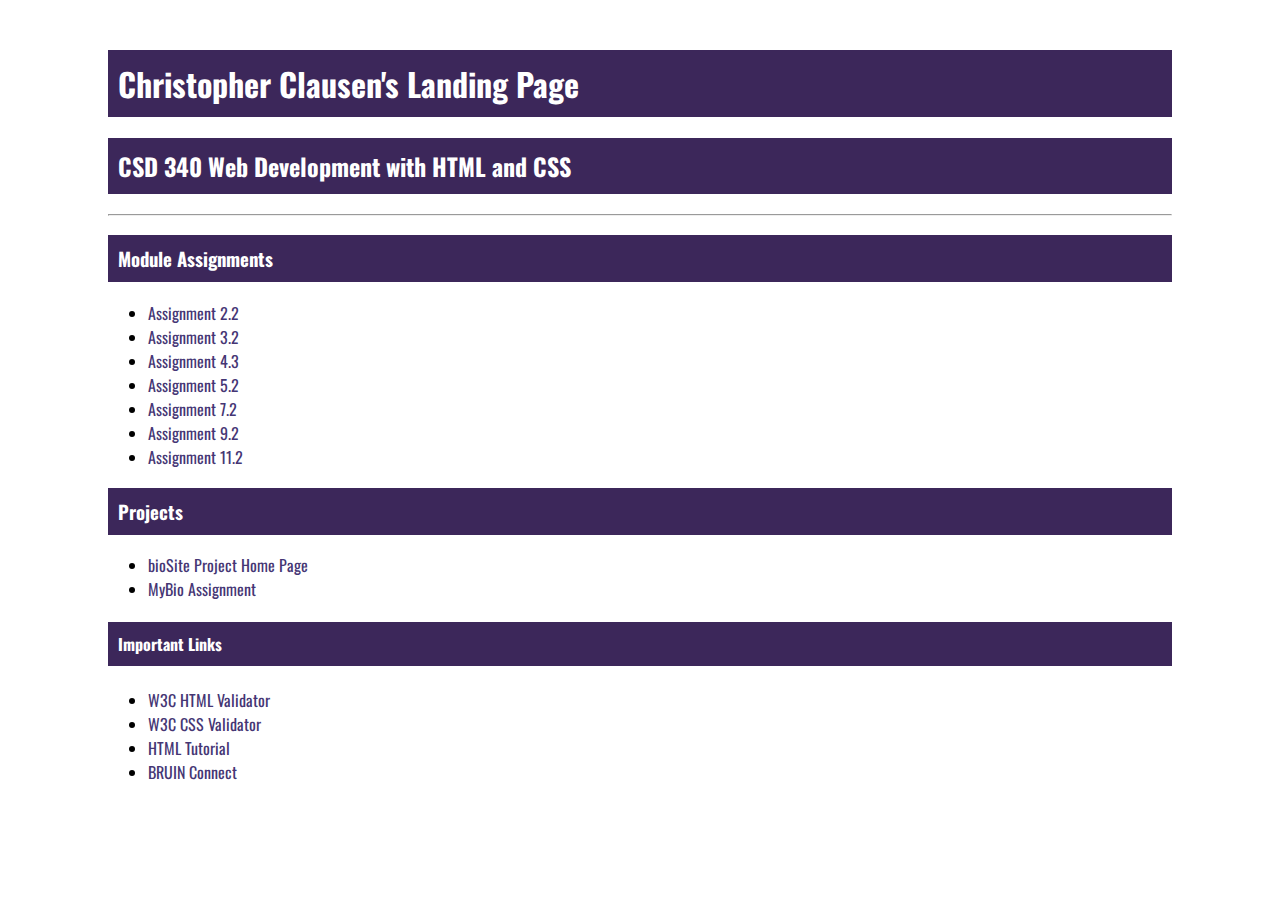
<file: index.html>
<!DOCTYPE html>
<html lang="en">
    <head>
        <title>Christopher Clausen's CSD 340 Landing Page</title>
        <link rel="stylesheet" type="text/css" href="site.css"
        
        <!--Oswald Google Font -->
        <link rel="preconnect" href="https://fonts.googleapis.com">
        <link rel="preconnect" href="https://fonts.gstatic.com" crossorigin>
        <link href="https://fonts.googleapis.com/css2?family=Oswald:wght@300;400;500;700&display=swap" rel="stylesheet">
    </head>
    <body>
        <div id="container">
            <h1>Christopher Clausen's Landing Page</h1>
            <h2>CSD 340 Web Development with HTML and CSS</h2>
            <hr />
            <!-- Assignments -->
            <h3>Module Assignments</h3>
            <ul>
                <li><a href="module_2/clausen_EX1.html">Assignment 2.2</a></li>
                <li><a href="module_3/Clausen_EX2.html">Assignment 3.2</a></li>
                <li><a href="module_4/Clausen_EX3.html">Assignment 4.3</a></li>
                <li><a href="module_5/Clausen_EX4.html">Assignment 5.2</a></li>
                <li><a href="module_7/Clausen_Mod7_2.html">Assignment 7.2</a></li>
                <li><a href="module_9/Clausen_EX6.html">Assignment 9.2</a></li>
                <li><a href="module_11/Clausen_Assignment 11.2 2.docx">Assignment 11.2</a></li>
            </ul>
            <h3>Projects</h3>
            <ul>
                <li><a href="https://cclausen44.github.io/bioSite/">bioSite Project Home Page</a></li>
                <li><a href="module_12/index.html">MyBio Assignment</a></li>
            </ul>
            <h4>Important Links</h4>
            <ul>
                <li><a href="https://validator.w3.org/">W3C HTML Validator</a></li>
                <li><a href="https://jigsaw.w3.org/css-validator/">W3C CSS Validator</a></li>
                <li><a href="https://www.w3schools.com/html/">HTML Tutorial</a></li>
                <li><a href="https://bruinconnect.bellevue.edu/app/UserHome">BRUIN Connect</a></li>
            </ul>
        </div>
    </body>
</html>
</file>
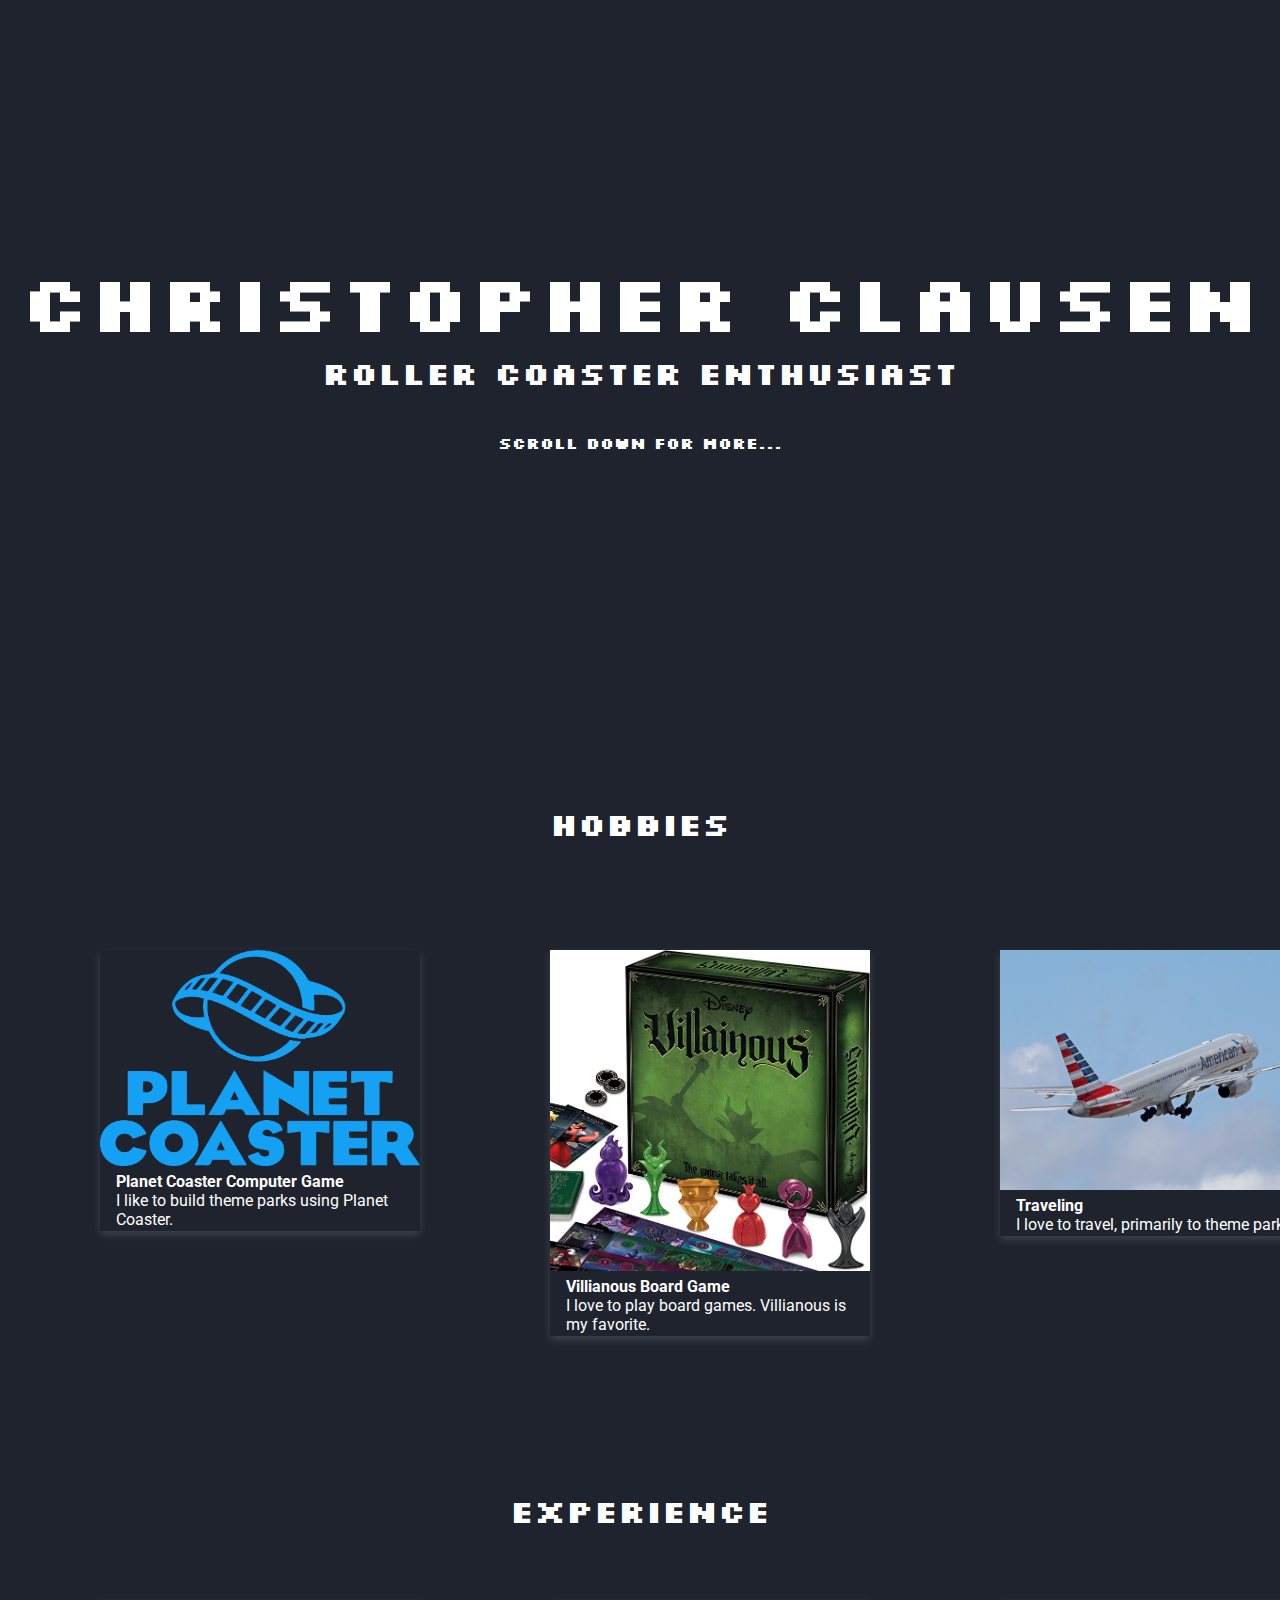
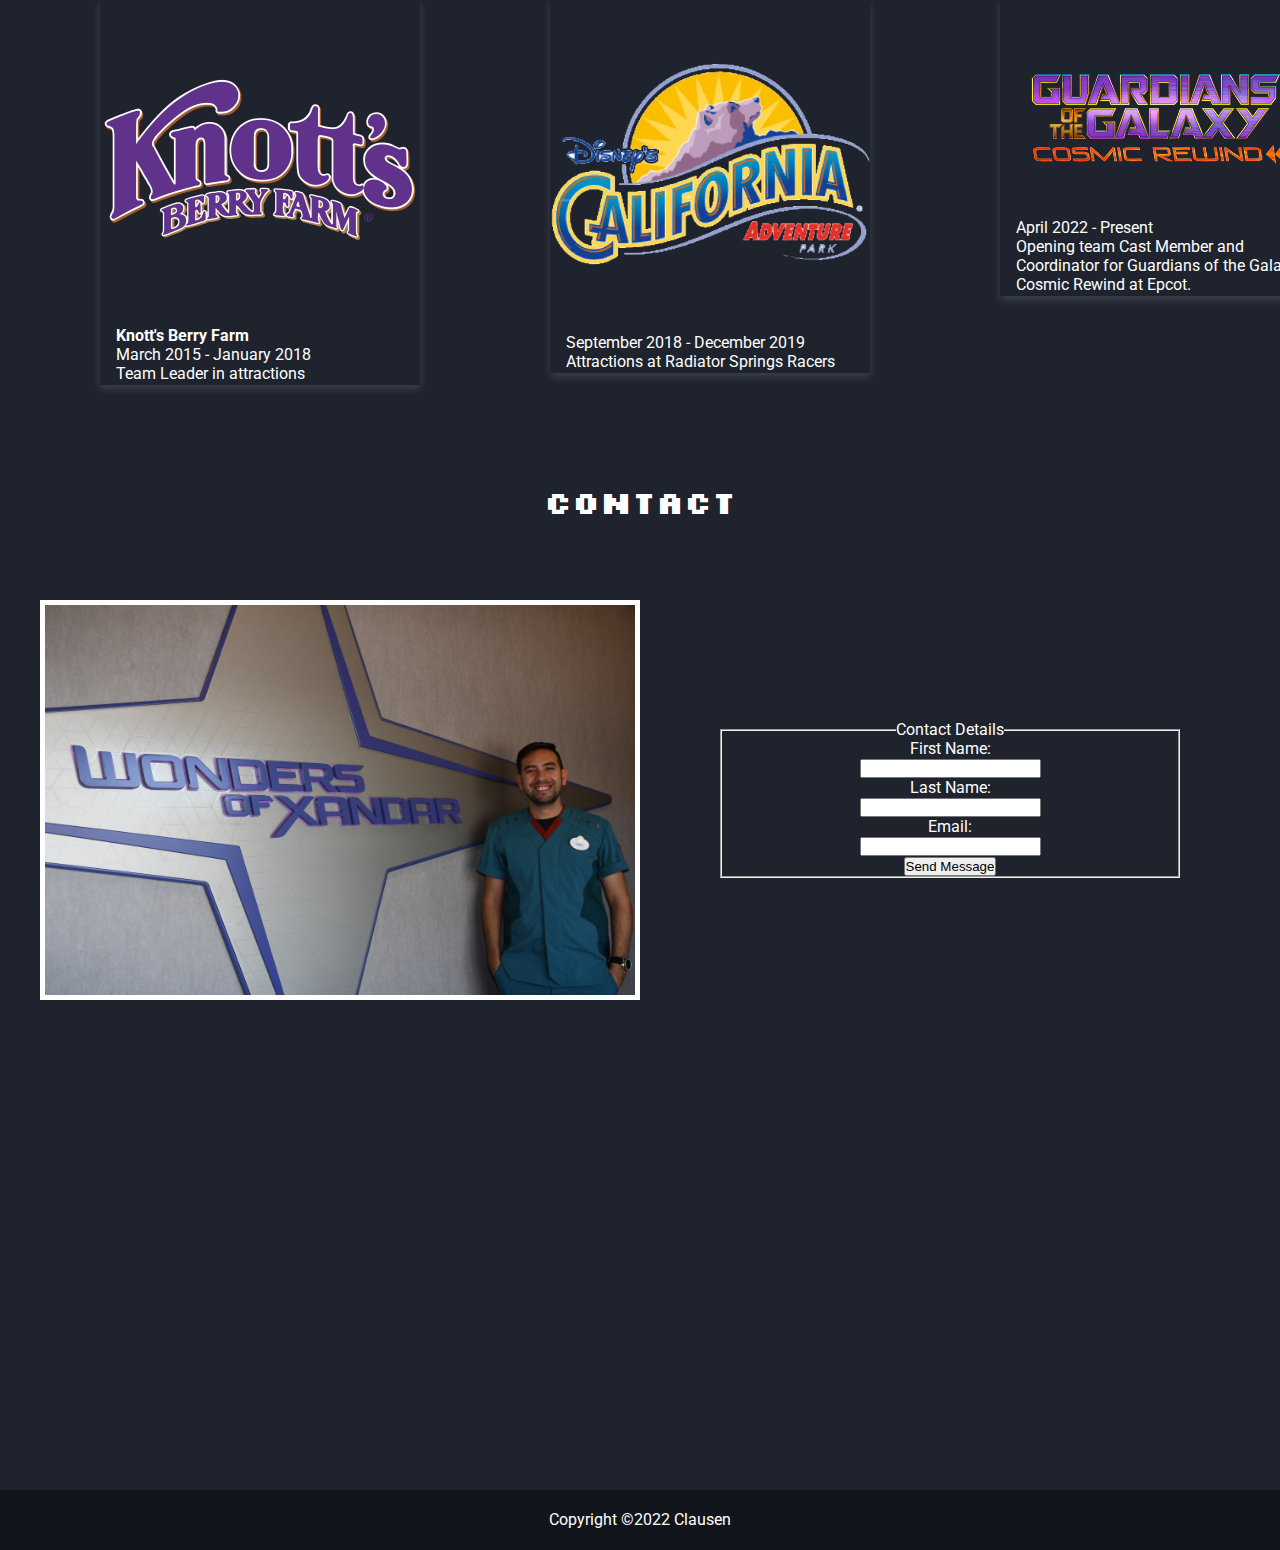
<file: module_12/index.html>
<!DOCTYPE html>
<html lang="en">
    <head>
        <meta charset="utf-8">
        <title>MyBio Assignment Landing Page</title>
        <meta name="viewport" content="width=device-width, initial-scale=1.0">
        <link rel="stylesheet" type="text/css" href="site.css">

        <!-- Google Fonts -->
        <!-- Silk Screen-->
        <link rel="preconnect" href="https://fonts.googleapis.com">
        <link rel="preconnect" href="https://fonts.gstatic.com" crossorigin>
        <link href="https://fonts.googleapis.com/css2?family=Silkscreen:wght@400;700&display=swap" rel="stylesheet">
    
        <!-- Roboto -->
        <link rel="preconnect" href="https://fonts.googleapis.com">
        <link rel="preconnect" href="https://fonts.gstatic.com" crossorigin>
        <link href="https://fonts.googleapis.com/css2?family=Roboto:wght@300;400&display=swap" rel="stylesheet">

    </head>
    <body>
        <div id="page">
            <header>
                <h1 class="name">Christopher Clausen</h1>
                <h2 class="tagline"> Roller Coaster Enthusiast</h2>
                <h3 class="scrolldown">Scroll down for more...</h3>
            </header>
            <!-- Hobbies -->
            <div id="hobbies">
                <h2 class="hobby-header">Hobbies</h2>
                <div id="container-hobby-card1">
                    <div class="hobby1">  
                        <a href="https://www.planetcoaster.com/" target="_blank">
                        <img src="images/planet-coaster.png" alt="Planet Coaster Logo" style="width: 100%">
                        </a>
                        <div class="contents-hcard1">
                            <h4>Planet Coaster Computer Game</h4>
                            <p>I like to build theme parks using Planet Coaster.</p>
                        </div>
                    </div>
                    <div id="container-hobby-card2">
                        <div class="hobby2">  
                            <a href="https://www.ravensburger.us/discover/games/disney-villainous-game/index.html" target="_blank">
                            <img src="images/villianous-game.jpg" alt="Villianous Board Game" style="width: 100%">
                            </a>
                            <div class="contents-hcard2">
                                <h4>Villianous Board Game</h4>
                                <p>I love to play board games. Villianous is my favorite.</p>
                            </div>
                        </div>
                    </div>
                    <div id="container-hobby-card3">
                        <div class="hobby3">  
                            <img src="images/plane.jpeg" alt="Plane" style="width: 100%">
                            <div class="contents-hcard3">
                                <h4>Traveling</h4>
                                <p>I love to travel, primarily to theme parks.</p>
                            </div>
                        </div>
                    </div>
                </div>
            </div>
            <!-- Experience -->
            <div class="experience">
                <h2 class="experience-header">Experience</h2>
                <div class="container-experience-card1">
                    <div class="experience1">
                        <img src="images/knotts-berry-farm-logo.png" alt="Knott's Berry Farm Logo" style="width: 100%">
                        <div class="contents-ecard2">
                            <h4>Knott's Berry Farm</h4>
                            <ul>
                                <li>March 2015 - January 2018</li>
                                <li>Team Leader in attractions</li>
                        </div>
                    </div>
                </div>
                <div class="container-experience-card2">
                    <div class="experience2">
                        <img src="images/dca.png" alt="California Adventure Logo" style="width: 100%">
                        <div class="contents-ecard2">
                            <ul>
                                <li>September 2018 - December 2019</li>
                                <li>Attractions at Radiator Springs Racers</li>
                            </ul>
                        </div>
                    </div>
                </div>
                <div class="container-experience-card3">
                    <div class="experience3">
                        <a href="https://youtu.be/JZgT7AqK_yk" target="_blank">
                        <img src="images/gotg.png" alt="Guardians of the Galaxy Cosmic Rewind Logo" style="width: 100%">
                        </a>
                        <div class="contents-ecard3">
                            <ul>
                                <li>April 2022 - Present</li>
                                <li>Opening team Cast Member and Coordinator for Guardians of the Galaxy: Cosmic Rewind at Epcot.</li>
                            </ul>
                        </div>
                    </div>
                </div>
            </div>
            <!-- Contact -->
            <h2 class="contact-header">Contact</h2>
            <img class="self" src="images/self.JPG" alt="Picture of Me" width="600px" height="400px">
            <div class="contact">
                    <fieldset class="contact-form">
                        <legend>Contact Details</legend>
                        <label>First Name: <br />
                        <input type="text" name="fname" /></label><br />
                        <label>Last Name: <br />
                        <input type="text" name="lname" /></label><br />
                        <label>Email: <br />
                        <input type="text" name="email" /></label><br />
                        <input type="submit" name="send message" vaLue="Send Message" />
                    </fieldset>
            </div>
            <footer>
                Copyright &copy2022 Clausen
            </footer>
        </div>
    </body>
</html>
</file>
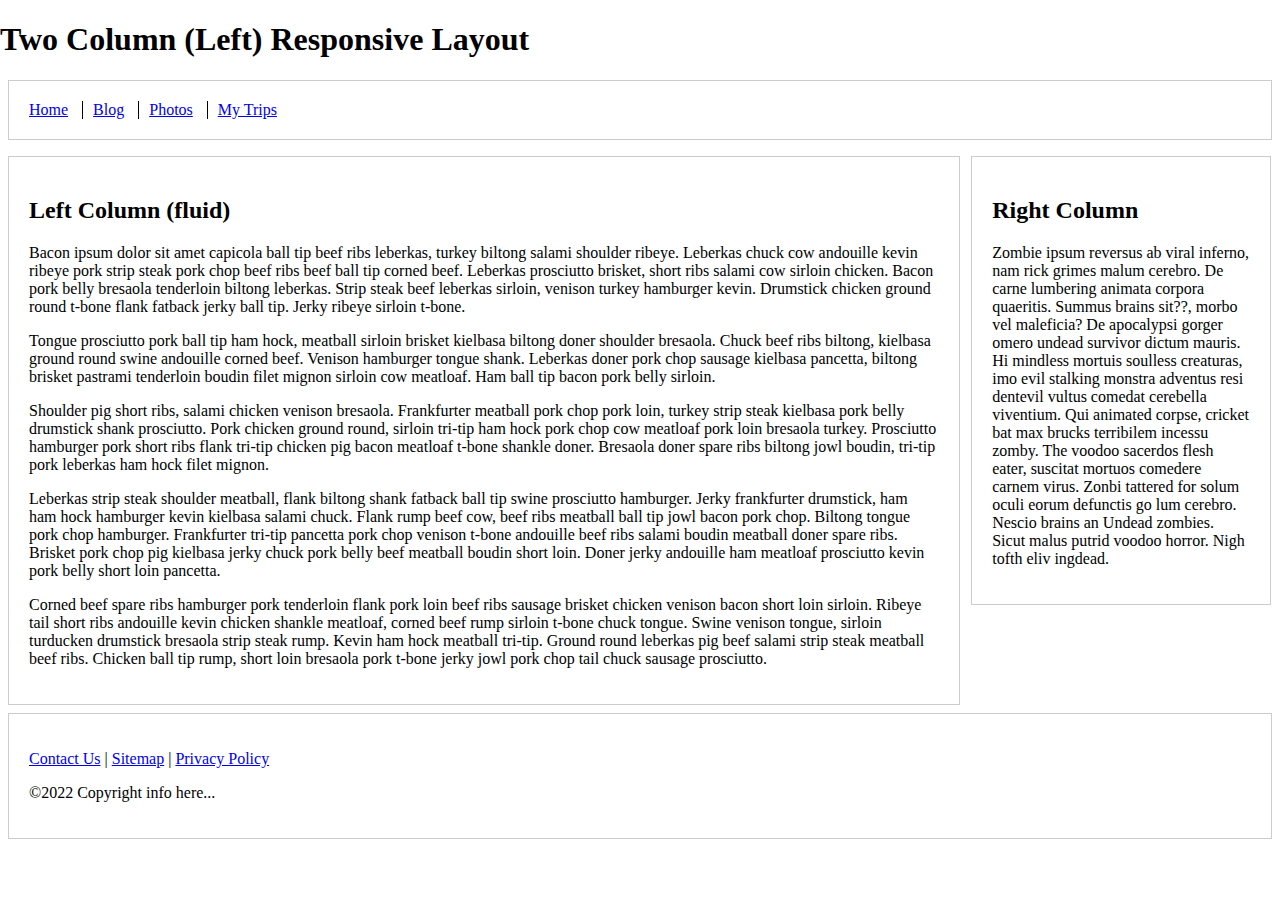
<file: module_11/Exercise 11.2.html>
<!DOCTYPE html>
<!-- saved from url=(0222)https://alt-5a31d48b683a8.blackboard.com/bbcswebdav/pid-13718153-dt-content-rid-84358044_2/courses/CSD340-330H_2231_DD/assignment_11_2.html?one_hash=FEE7B9C5AE8B8399F2C770058D8B6B82&f_hash=FC8224E7285A99AF2467E849497CD1BD# -->
<html lang="en"><head><meta http-equiv="Content-Type" content="text/html; charset=UTF-8">
    
    <meta name="viewport" content="width=device-width, initial-scale=1">

    <title>Exercise 11.2</title>

    <style type="text/css">
        html {
            box-sizing: border-box;
        }

        *, *:before, *:after {
            box-sizing: inherit;
        }

        body {
            margin: 0 auto;
        }

        footer, header {
            position: relative;
            clear: both;
        }

        .left-column, .right-column, footer, header {
            border: 1px solid #ccc;
            padding: 1.25em;
            margin: .5em;
        }

        .nav {
            list-style: none;
            margin-left: 0;
            margin-bottom: 0;
            padding-left: 0;
        }

        .nav > li,
        .nav > li > a {
            display: inline-block;
            *display: inline;
            zoom: 1;
        }

        .inline-items {
            margin-top: 0;
        }

        .inline-items li {
            margin-left: 0;
            border-left: 1px solid black;
            padding-left: 10px;
            padding-right: 10px;
        }

        .inline-items li:first-child {
            margin-left: 0;
            border: none;
            padding-left: 0;
            padding-right: 10px;
        }

        .inline-items li:last-child {
            padding-right: 0;
        }

        /* Media queries */
        @media screen and (min-width: 47.5em) {
            .columns-container {
                float: left;
            }

            .left-column {
                margin-right: 20em;
                float: left;
            }

            .right-column {
                width: 18.75em;
                margin-left: -19.3em;
                float: left;
            }
        }
    </style>
</head>

<body data-new-gr-c-s-loaded="14.1080.0">
    <h1>Two Column (Left) Responsive Layout</h1>
    
    <header>
        <nav>
            <ul class="nav inline-items">
                <li><a href="https://alt-5a31d48b683a8.blackboard.com/bbcswebdav/pid-13718153-dt-content-rid-84358044_2/courses/CSD340-330H_2231_DD/assignment_11_2.html?one_hash=FEE7B9C5AE8B8399F2C770058D8B6B82&amp;f_hash=FC8224E7285A99AF2467E849497CD1BD#">Home</a></li>
                <li><a href="https://alt-5a31d48b683a8.blackboard.com/bbcswebdav/pid-13718153-dt-content-rid-84358044_2/courses/CSD340-330H_2231_DD/assignment_11_2.html?one_hash=FEE7B9C5AE8B8399F2C770058D8B6B82&amp;f_hash=FC8224E7285A99AF2467E849497CD1BD#">Blog</a></li>
                <li><a href="https://alt-5a31d48b683a8.blackboard.com/bbcswebdav/pid-13718153-dt-content-rid-84358044_2/courses/CSD340-330H_2231_DD/assignment_11_2.html?one_hash=FEE7B9C5AE8B8399F2C770058D8B6B82&amp;f_hash=FC8224E7285A99AF2467E849497CD1BD#">Photos</a></li>
                <li><a href="https://alt-5a31d48b683a8.blackboard.com/bbcswebdav/pid-13718153-dt-content-rid-84358044_2/courses/CSD340-330H_2231_DD/assignment_11_2.html?one_hash=FEE7B9C5AE8B8399F2C770058D8B6B82&amp;f_hash=FC8224E7285A99AF2467E849497CD1BD#">My Trips</a></li>
            </ul>
        </nav>
    </header>

    <div class="columns-container">

        <div class="left-column">
            <h2>Left Column (fluid)</h2>

            <p>Bacon ipsum dolor sit amet capicola ball tip beef ribs leberkas, turkey biltong salami shoulder ribeye. Leberkas
                chuck cow andouille kevin ribeye pork strip steak pork chop beef ribs beef ball tip corned beef. Leberkas
                prosciutto brisket, short ribs salami cow sirloin chicken. Bacon pork belly bresaola tenderloin biltong leberkas.
                Strip steak beef leberkas sirloin, venison turkey hamburger kevin. Drumstick chicken ground round t-bone flank
                fatback jerky ball tip. Jerky ribeye sirloin t-bone.</p>

            <p>Tongue prosciutto pork ball tip ham hock, meatball sirloin brisket kielbasa biltong doner shoulder bresaola.
                Chuck beef ribs biltong, kielbasa ground round swine andouille corned beef. Venison hamburger tongue shank.
                Leberkas doner pork chop sausage kielbasa pancetta, biltong brisket pastrami tenderloin boudin filet mignon
                sirloin cow meatloaf. Ham ball tip bacon pork belly sirloin.</p>

            <p>Shoulder pig short ribs, salami chicken venison bresaola. Frankfurter meatball pork chop pork loin, turkey strip
                steak kielbasa pork belly drumstick shank prosciutto. Pork chicken ground round, sirloin tri-tip ham hock pork
                chop cow meatloaf pork loin bresaola turkey. Prosciutto hamburger pork short ribs flank tri-tip chicken pig bacon
                meatloaf t-bone shankle doner. Bresaola doner spare ribs biltong jowl boudin, tri-tip pork leberkas ham hock filet
                mignon.</p>

            <p>Leberkas strip steak shoulder meatball, flank biltong shank fatback ball tip swine prosciutto hamburger. Jerky
                frankfurter drumstick, ham ham hock hamburger kevin kielbasa salami chuck. Flank rump beef cow, beef ribs meatball
                ball tip jowl bacon pork chop. Biltong tongue pork chop hamburger. Frankfurter tri-tip pancetta pork chop venison
                t-bone andouille beef ribs salami boudin meatball doner spare ribs. Brisket pork chop pig kielbasa jerky chuck
                pork belly beef meatball boudin short loin. Doner jerky andouille ham meatloaf prosciutto kevin pork belly short
                loin pancetta.</p>

            <p>Corned beef spare ribs hamburger pork tenderloin flank pork loin beef ribs sausage brisket chicken venison bacon
                short loin sirloin. Ribeye tail short ribs andouille kevin chicken shankle meatloaf, corned beef rump sirloin
                t-bone chuck tongue. Swine venison tongue, sirloin turducken drumstick bresaola strip steak rump. Kevin ham hock
                meatball tri-tip. Ground round leberkas pig beef salami strip steak meatball beef ribs. Chicken ball tip rump,
                short loin bresaola pork t-bone jerky jowl pork chop tail chuck sausage prosciutto.</p>
        </div>

        <div class="right-column">
            <h2>Right Column</h2>

            <p>Zombie ipsum reversus ab viral inferno, nam rick grimes malum cerebro. De carne lumbering animata corpora
                quaeritis. Summus brains sit??, morbo vel maleficia? De apocalypsi gorger omero undead survivor dictum mauris. Hi
                mindless mortuis soulless creaturas, imo evil stalking monstra adventus resi dentevil vultus comedat cerebella
                viventium. Qui animated corpse, cricket bat max brucks terribilem incessu zomby. The voodoo sacerdos flesh eater,
                suscitat mortuos comedere carnem virus. Zonbi tattered for solum oculi eorum defunctis go lum cerebro. Nescio
                brains an Undead zombies. Sicut malus putrid voodoo horror. Nigh tofth eliv ingdead.</p>
        </div>

    </div>

    <footer>
        <p><a href="https://alt-5a31d48b683a8.blackboard.com/bbcswebdav/pid-13718153-dt-content-rid-84358044_2/courses/CSD340-330H_2231_DD/assignment_11_2.html?one_hash=FEE7B9C5AE8B8399F2C770058D8B6B82&amp;f_hash=FC8224E7285A99AF2467E849497CD1BD#">Contact Us</a> | <a href="https://alt-5a31d48b683a8.blackboard.com/bbcswebdav/pid-13718153-dt-content-rid-84358044_2/courses/CSD340-330H_2231_DD/assignment_11_2.html?one_hash=FEE7B9C5AE8B8399F2C770058D8B6B82&amp;f_hash=FC8224E7285A99AF2467E849497CD1BD#">Sitemap</a> | <a href="https://alt-5a31d48b683a8.blackboard.com/bbcswebdav/pid-13718153-dt-content-rid-84358044_2/courses/CSD340-330H_2231_DD/assignment_11_2.html?one_hash=FEE7B9C5AE8B8399F2C770058D8B6B82&amp;f_hash=FC8224E7285A99AF2467E849497CD1BD#">Privacy Policy</a></p>
        <p>©2022 Copyright info here...</p>
    </footer>

</body><grammarly-desktop-integration data-grammarly-shadow-root="true"></grammarly-desktop-integration></html>
</file>
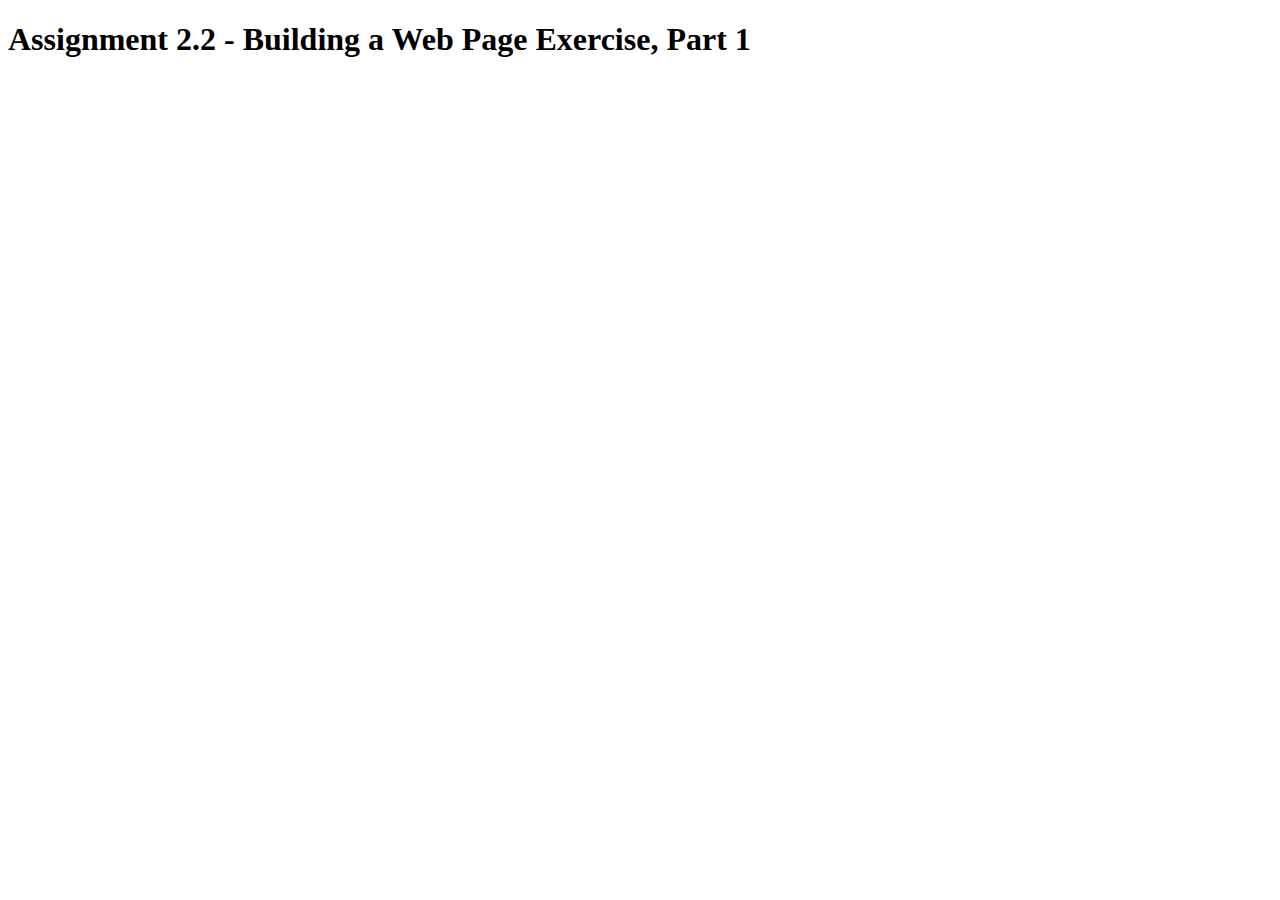
<file: module_2/clausen_EX1.html>
<!DOCTYPE html>

    <html lang="en">

    <head>
        <title>CSD 340 Web Development with HTML and CSS</title>
    </head>
    <body>
        <h1>Assignment 2.2 - Building a Web Page Exercise, Part 1</h1>

    </body>
</html>
</file>
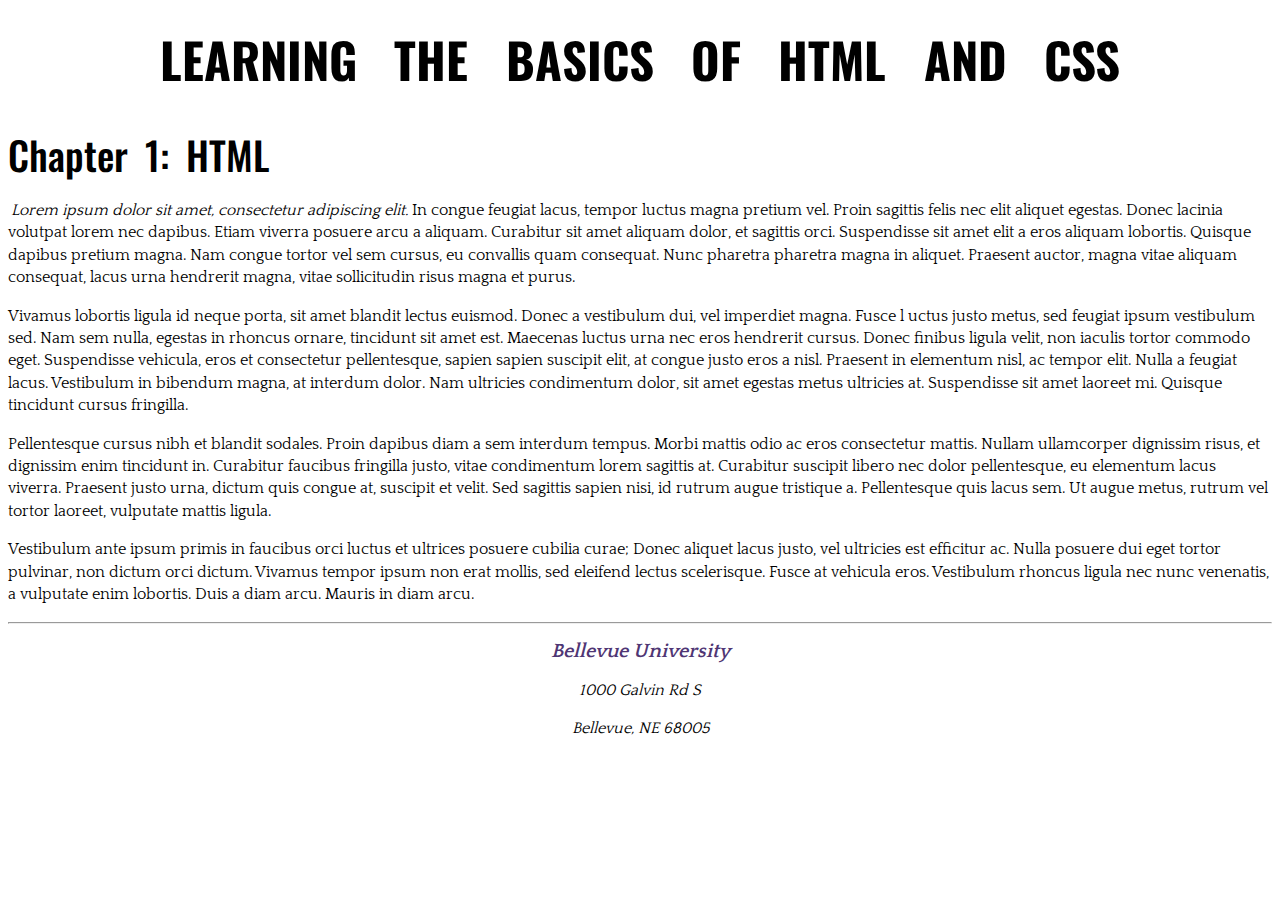
<file: module_3/Clausen_EX2.html>
<!-- Link to Github: https://github.com/cclausen44/csd-340.git -->

<!DOCTYPE html>
<html lang="en">
    <head>
        <title>CSD 340 Development with HTML and CSS</title>
        <meta name="description"
            content="Basic webpage for Module 3" />
        <meta name="robots"
            content="nofollow" />
        <meta name="author"
            content="Chris Clausen" />
        <meta name="pragma"
            content="no-cache" />
        <link href="CLAUSEN_EX2.css"
            type="text/css"
            rel="stylesheet" />

        <!-- Oswald Google Font -->
        <link rel="preconnect" href="https://fonts.googleapis.com">
        <link rel="preconnect" href="https://fonts.gstatic.com" crossorigin>
        <link href="https://fonts.googleapis.com/css2?family=Oswald:wght@300;500;700&display=swap" rel="stylesheet">
        
        <!-- Quattrocento Google Font -->
        <link rel="preconnect" href="https://fonts.googleapis.com">
        <link rel="preconnect" href="https://fonts.gstatic.com" crossorigin>
        <link href="https://fonts.googleapis.com/css2?family=Quattrocento:wght@400;700&display=swap" rel="stylesheet">
    </head>
    <body>
        <div id="container"></div>
        <h1>Learning the Basics of HTML and CSS</h1>
        <h2>Chapter 1: HTML</h2>
        <p class="intro">   <span Class="sentence">Lorem ipsum dolor sit amet, 
            consectetur adipiscing elit.</span> In congue feugiat lacus, tempor luctus 
            magna pretium vel. Proin sagittis felis nec elit aliquet egestas. 
            Donec lacinia volutpat lorem nec 
            dapibus. Etiam viverra posuere arcu a aliquam. Curabitur sit amet 
            aliquam dolor, et sagittis orci. Suspendisse sit amet elit a eros 
            aliquam lobortis. Quisque dapibus pretium magna. Nam congue tortor 
            vel sem cursus, eu convallis quam consequat. Nunc pharetra pharetra 
            magna in aliquet. Praesent auctor, magna vitae aliquam consequat, 
            lacus urna hendrerit magna, vitae sollicitudin risus 
            magna et purus.</p>
        <p>Vivamus lobortis ligula id neque porta, sit amet blandit lectus 
            euismod. Donec a vestibulum dui, vel imperdiet magna. Fusce l
            uctus justo metus, sed feugiat ipsum vestibulum sed. Nam sem 
            nulla, egestas in rhoncus ornare, tincidunt sit amet est. Maecenas 
            luctus urna nec eros hendrerit cursus. Donec finibus ligula velit, 
            non iaculis tortor commodo eget. Suspendisse vehicula, eros et 
            consectetur pellentesque, sapien sapien suscipit elit, at congue 
            justo eros a nisl. Praesent in elementum nisl, ac tempor elit.
            Nulla a feugiat lacus. Vestibulum in bibendum magna, at interdum 
            dolor. Nam ultricies condimentum dolor, sit amet egestas metus 
            ultricies at. Suspendisse sit amet laoreet mi. Quisque tincidunt 
            cursus fringilla.</p>
        <p>Pellentesque cursus nibh et blandit sodales. Proin dapibus diam a 
            sem interdum tempus. Morbi mattis odio ac eros consectetur mattis. 
            Nullam ullamcorper dignissim risus, et dignissim enim tincidunt in. 
            Curabitur faucibus fringilla justo, vitae condimentum lorem sagittis 
            at. Curabitur suscipit libero nec dolor pellentesque, eu elementum 
            lacus viverra. Praesent justo urna, dictum quis congue at, suscipit 
            et velit. Sed sagittis sapien nisi, id rutrum augue tristique a. 
            Pellentesque quis lacus sem. Ut augue metus, rutrum vel tortor laoreet, 
            vulputate mattis ligula.</p>
        <p>Vestibulum ante ipsum primis in faucibus orci luctus et ultrices posuere 
            cubilia curae; Donec aliquet lacus justo, vel ultricies est efficitur ac. 
            Nulla posuere dui eget tortor pulvinar, non dictum orci dictum. Vivamus 
            tempor ipsum non erat mollis, sed eleifend lectus scelerisque. Fusce at 
            vehicula eros. Vestibulum rhoncus ligula nec nunc venenatis, a vulputate 
            enim lobortis. Duis a diam arcu. Mauris in diam arcu.</p>
        <hr />
        <address>
            <p><a href="https://www.bellevue.edu/" target="_blank">Bellevue University</a></p>
            <p>1000 Galvin Rd S</p>
            <p>Bellevue, NE 68005</p>
            
        </address>
    </body>
</html>
</file>
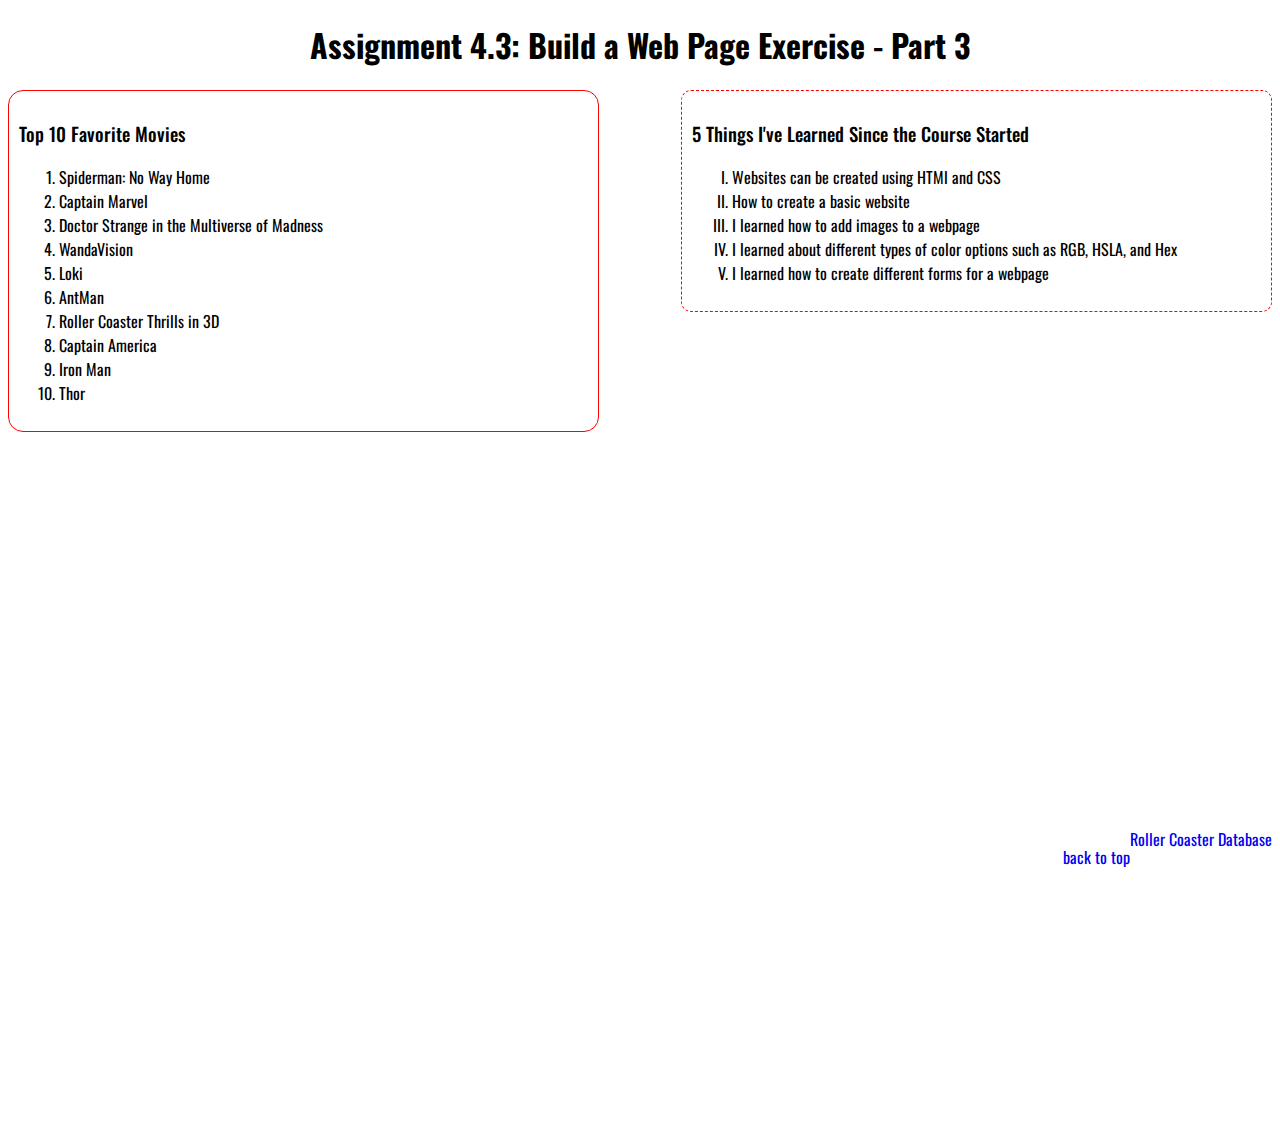
<file: module_4/Clausen_EX3.html>
<!DOCTYPE html>
<html lang="en">
    <head>
        <title>CSD 340 Web Development with HTML and CSS</title>

        <link href="CLAUSEN_EX3.css"
              type = "text/css"
              rel = "stylesheet" />

        <!-- Oswald Google font -->
        <link rel="preconnect" href="https://fonts.googleapis.com">
        <link rel="preconnect" href="https://fonts.gstatic.com" crossorigin>
        <link href="https://fonts.googleapis.com/css2?family=Oswald:wght@300;400;500;700&display=swap" rel="stylesheet">
   
    </head>
    <body>
        <div id="container">

            <h1 id="page-title">Assignment 4.3: Build a Web Page Exercise - Part 3</h1>
            
            <div id="fav-movies">
                <h3>Top 10 Favorite Movies</h3>
                <ol>
                    <li>Spiderman: No Way Home</li>
                    <li>Captain Marvel</li>
                    <li>Doctor Strange in the Multiverse of Madness</li>
                    <li>WandaVision</li>
                    <li>Loki</li>
                    <li>AntMan</li>
                    <li>Roller Coaster Thrills in 3D</li>
                    <li>Captain America</li>
                    <li>Iron Man</li>
                    <li>Thor</li>
                </ol>
            </div>
            
            <div id="things-learned">
                <h3>5 Things I've Learned Since the Course Started</h3>
                
                <ul id ="roman">
                    <li>Websites can be created using HTMl and CSS</li>
                    <li>How to create a basic website</li>
                    <li>I learned how to add images to a webpage</li>
                    <li>I learned about different types of color options such as RGB, HSLA, and Hex</li>
                    <li>I learned how to create different forms for a webpage</li>
                </ul>
            </div>

            <div id="footer">
                <a href="https://rcdb.com/" target="_blank" id="favorite-site">
                    Roller Coaster Database </a>

                <br />

                <a href="#container" id="back-to-top">back to top</a>
            </div>
        </div>
        
    </body>
</html>
</file>
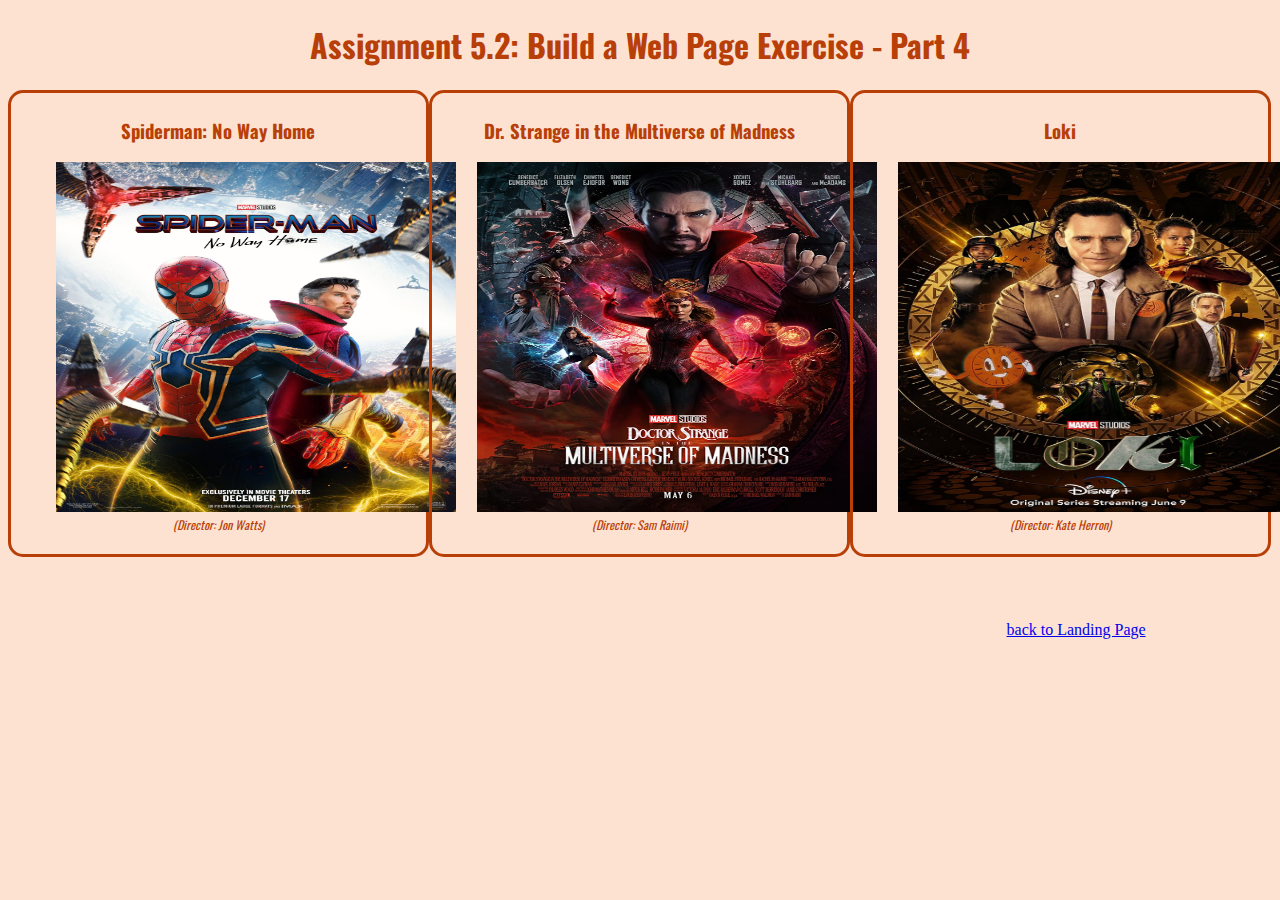
<file: module_5/Clausen_EX4.html>
<!DOCTYPE html>
<html lang="en">
    <head>
        <title>CSD 340 Web Development with HTML and CSS</title>
        <link href="Clausen_EX4.css" type="text/css" rel="stylesheet" />

        <!--Oswald Google Font -->
        <link rel="preconnect" href="https://fonts.googleapis.com">
        <link rel="preconnect" href="https://fonts.gstatic.com" crossorigin>
        <link href="https://fonts.googleapis.com/css2?family=Oswald:wght@300;400;500;700&display=swap" rel="stylesheet">
    </head>
    <body>
        <div id="container">
            <h1>Assignment 5.2: Build a Web Page Exercise - Part 4</h1>
            <div id="image-gallery">
                <div id="spiderman" class="grid-item">
                    <h3>Spiderman: No Way Home</h3>
                    <figure>
                        <img src="images/spiderman_nwh.jpeg" alt="Spiderman: No Way Home poster">
                        <figcaption>(Director: Jon Watts)</figcaption>
                    </figure>
                </div>

                <div id="strange" class="grid-item">
                    <h3>Dr. Strange in the Multiverse of Madness</h3>
                    <figure>
                        <img src="images/dr-strange.jpg" alt="Dr. Strange poster">
                        <figcaption>(Director: Sam Raimi)</figcaption>
                    </figure>
                </div>

                <div id="loki" class="grid-item">
                    <h3>Loki</h3>
                    <figure>
                        <img src="images/loki.jpeg" alt="Loki poster">
                        <figcaption>(Director: Kate Herron)</figcaption>
                    </figure>
                </div>
            </div>
        </div>
        <a href="../index.html" class="landing-page">back to Landing Page</a>
    </body>
</html>
</file>
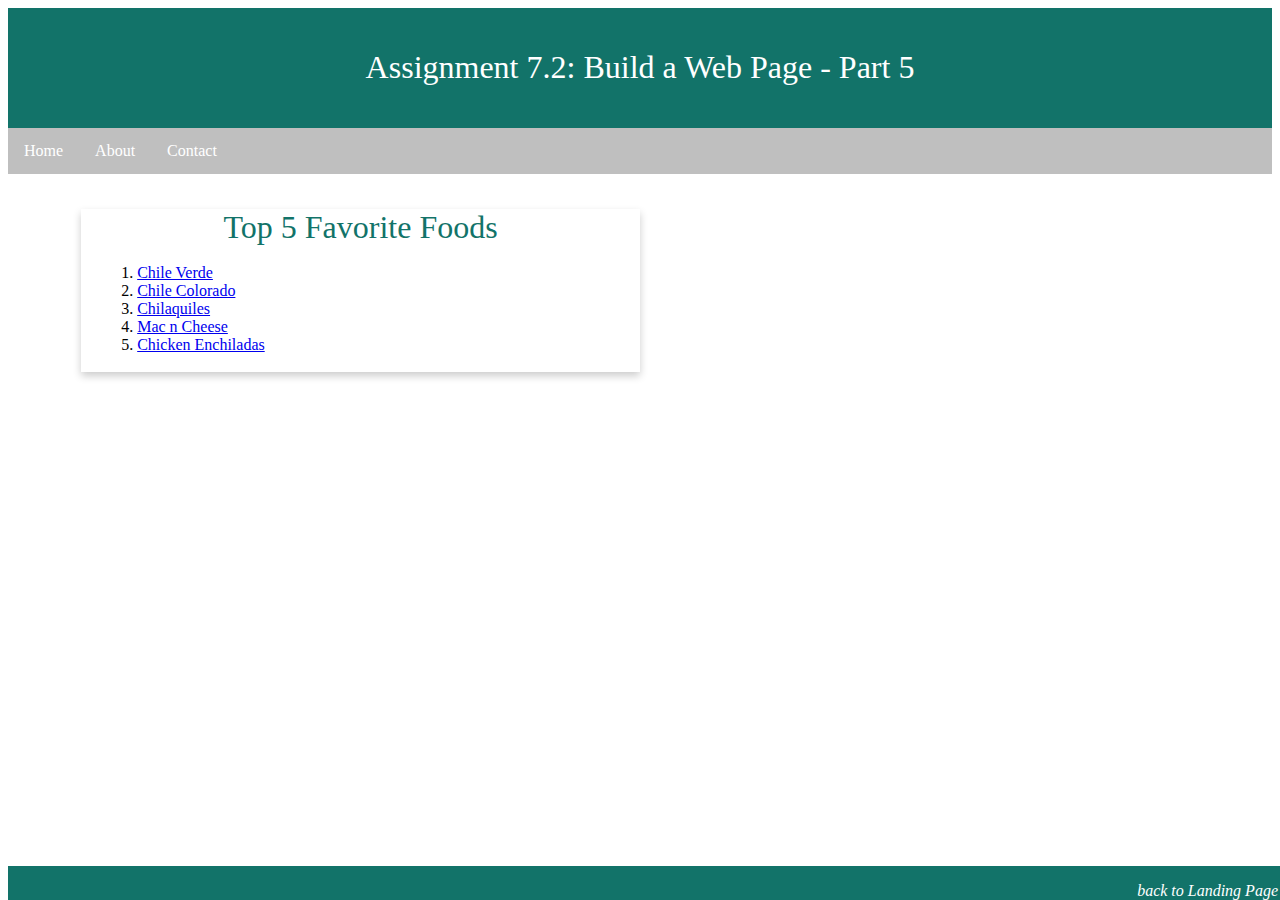
<file: module_7/Clausen_Mod7_2.html>
<!DOCTYPE html>
<html lang="en">
    <head>
        <title>CSD 340 Web Development with HTML and CSS</title>
        <link rel="stylesheet" type="text/css" href="Clausen_Mod7_2.css"/>
    </head>
    <body>
        <!--Header -->
        <div class="header">
            <h1>Assignment 7.2: Build a Web Page - Part 5</h1>
        </div>

        <!-- Navbar -->
        <div id="navbar">
            <a href="#">Home</a>
            <a href="#">About</a>
            <a href="#">Contact</a>
        </div>

        <!-- Main Content -->
        <div id="container">
            <div class="card">
                <div class="card-title">Top 5 Favorite Foods</div>
                <div class="card-content">
                    <ol>
                        <li><a href="https://www.simplyrecipes.com/recipes/chile_verde/" target="_blank">Chile Verde</a></li>
                        <li><a href="https://tastesbetterfromscratch.com/chile-colorado/" target="_blank">Chile Colorado</a></li>
                        <li><a href="https://www.thekitchn.com/chilaquiles-recipe-268271" target="_blank">Chilaquiles</a></li>
                        <li><a href="https://www.thechunkychef.com/family-favorite-baked-mac-and-cheese/" target="_blank">Mac n Cheese</a></li>
                        <li><a href="https://www.gimmesomeoven.com/best-chicken-enchiladas-ever/" target="_blank">Chicken Enchiladas</a></li>
                    </ol>
                </div>
            </div>
        </div>

        <!-- Footer -->
        <div class="footer">
            <p><a href="../index.html" class="landing-page">back to Landing Page</a></p>
        </div>
    </body>
</html>
</file>
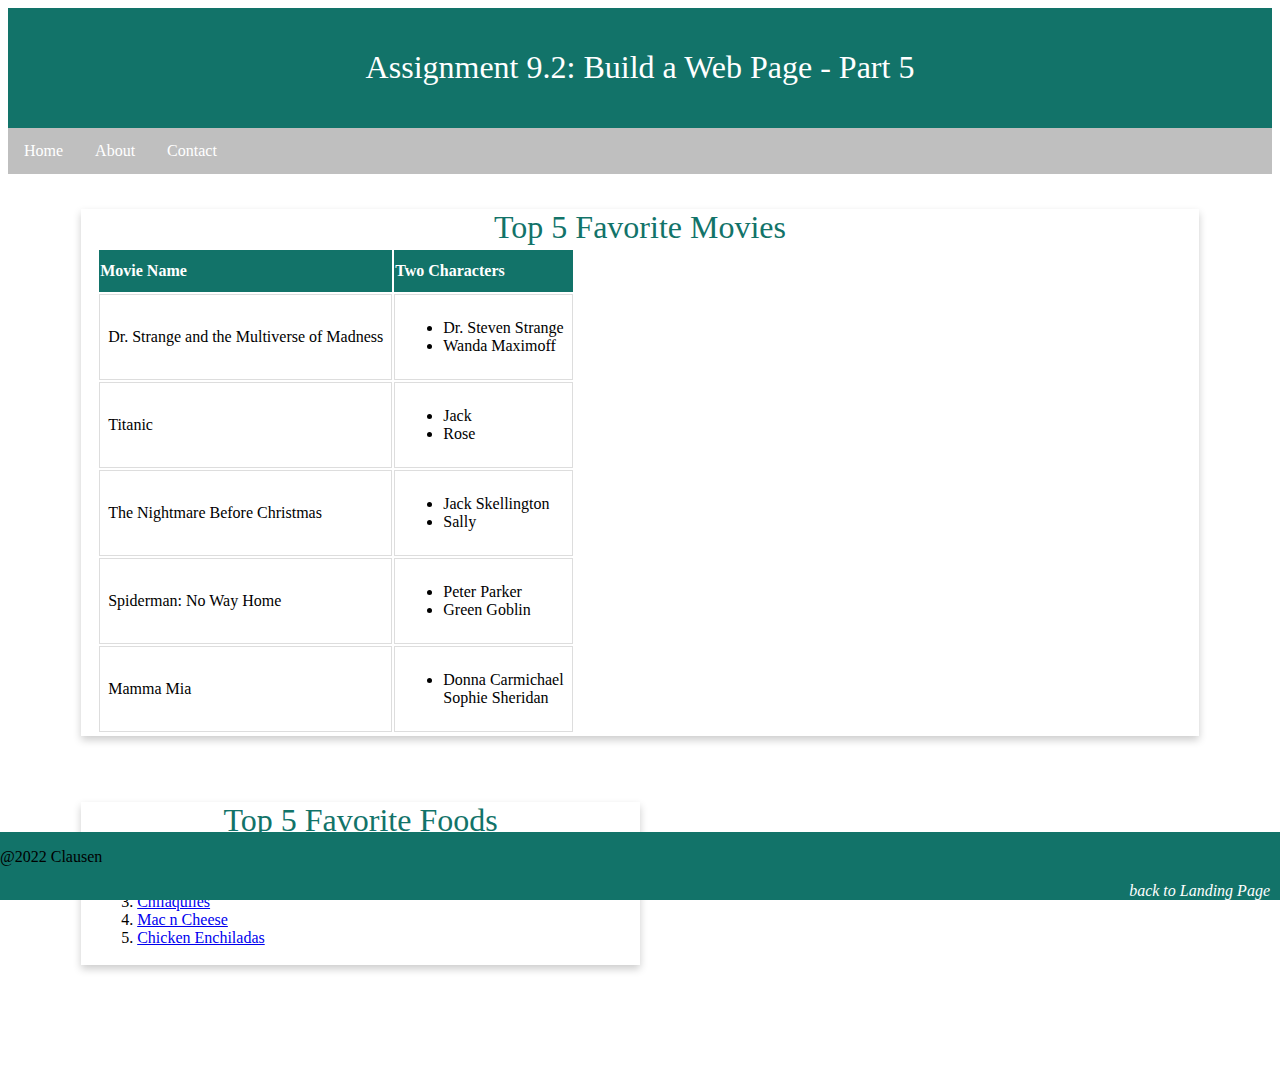
<file: module_9/Clausen_EX6.html>
<!DOCTYPE html>
<html lang="en">
    <head>
        <title>CSD 340 Web Development with HTML and CSS</title>
        <link rel="stylesheet" type="text/css" href="Clausen_EX6.css"/>
    </head>
    <body>
        <!--Header -->
        <div class="header">
            <h1>Assignment 9.2: Build a Web Page - Part 5</h1>
        </div>

        <!-- Navbar -->
        <div id="navbar">
            <a href="#">Home</a>
            <a href="#">About</a>
            <a href="#">Contact</a>
        </div>

        <!-- Main Content -->

        
        <div id="container">
            <!-- Favorite Movies -->
            <div id="movies" class="card">
                <div class="card-title">Top 5 Favorite Movies</div>
                <div class="card-content">
                    <table>
                        <thead>
                            <tr>
                                <th>Movie Name</th>
                                <th>Two Characters</th>
                            </tr>
                        </thead>
                        <tbody>
                            <tr>
                                <td>Dr. Strange and the Multiverse of Madness</td>
                                <td>
                                    <ul>
                                        <li>Dr. Steven Strange</li>
                                        <li>Wanda Maximoff</li>
                                    </ul>
                                </td>
                            </tr>
                            <tr>
                                <td>Titanic</td>
                                <td>
                                    <ul>
                                        <li>Jack</li>
                                        <li>Rose</li>
                                    </ul>
                                </td>
                            </tr>
                            <tr>
                                <td>The Nightmare Before Christmas</td>
                                <td>
                                    <ul>
                                        <li>Jack Skellington</li>
                                        <li>Sally</li>
                                    </ul>
                                </td>
                            </tr>
                            <tr>
                                <td>Spiderman: No Way Home</td>
                                <td>
                                    <ul>
                                        <li>Peter Parker</li>
                                        <li>Green Goblin</li>
                                    </ul>
                                </td>
                            </tr>
                            <tr>
                                <td>Mamma Mia</td>
                                <td>
                                    <ul>
                                        <li>Donna Carmichael</li>
                                        Sophie Sheridan
                                    </ul>
                                </td>
                            </tr>
                        </tbody>
                    </table>
                </div>
            </div>
            <!-- Line Break -->
            <br>
            <br>
            <!-- Favorite Foods-->
            <div class="card">
                <div class="card-title">Top 5 Favorite Foods</div>
                <div class="card-content">
                    <ol>
                        <li><a href="https://www.simplyrecipes.com/recipes/chile_verde/" target="_blank">Chile Verde</a></li>
                        <li><a href="https://tastesbetterfromscratch.com/chile-colorado/" target="_blank">Chile Colorado</a></li>
                        <li><a href="https://www.thekitchn.com/chilaquiles-recipe-268271" target="_blank">Chilaquiles</a></li>
                        <li><a href="https://www.thechunkychef.com/family-favorite-baked-mac-and-cheese/" target="_blank">Mac n Cheese</a></li>
                        <li><a href="https://www.gimmesomeoven.com/best-chicken-enchiladas-ever/" target="_blank">Chicken Enchiladas</a></li>
                    </ol>
                </div>
            </div>
        </div>

        <!-- Footer -->
        <div class="footer">
            <p class="copyright">@2022 Clausen</p>
            <p><a href="../index.html" class="landing-page">back to Landing Page</a></p>
        </div>
    </body>
</html>
</file>
<file: site.css>
/* HTML font family */
html {
    font-family: 'Oswald', Verdana, Arial, sans-serif;
}

body {
    font-family: 'Oswald', Verdana, Arial, sans-serif;
}

#container {
    margin-top: 50px;
    margin-left: 100px;
    margin-right: 100px;
}

h1, h2, h3, h4 {
    background-color: #3C275A;
    color: #fff;
    border-color: #D6A800;
    border: 1px;
    padding: 10px;
}

a:link {
    color: #453674;
    text-decoration: none;
}

a:hover {
    background-color: #D6A800;
    color: #4f3674;
}

a:visited {
    color: #3C275A;
}
</file>
<file: module_12/site.css>
* {
    margin: 0;
    padding: 0;
    box-sizing: border-box;
}

#page {
    background-color: #1E232E;
    min-height: 350vh;
}

body {
    min-height: 100vh;
    width: 100%;
    position: relative;
}

/* Header */
header {
    font-family: 'Silkscreen', cursive;
    text-align: center;
    position: relative;
    top: 250px;
}

.name {
    font-size: 5em;
    color: white;

}

.tagline {
    color: white;
    font-size: 2em;

}

.scrolldown {
    color: white;
    font-size: 1em;
    margin-top: 40px;
}

/* Hobbies */

.hobby-header {
    font-family: 'Silkscreen', cursive;
    font-size: 2em;
    color: white;
    position: relative;
    top: 600px;
    text-align: center;

}

/* Card 1 */
#container-hobby-card1{
    margin-top: 2%;
    margin-left: 5%;
    margin-right: 5%;
    padding: 10px;
}
.hobby1 {
    position: absolute;
    top: 950px;
    left: 100px;
    right: 750px;
    color: white;
    box-shadow: 0 4px 8px 0px rgb(192 192 192/ 0.2);
    transition: .3s;
    width: 25%;
    margin-bottom: 25px;
    font-family: 'Roboto', sans-serif;
}

.hobby1:hover {
    box-shadow: 0 8px 16px 0 rgb(192 192 192/0.2);
}

.contents-hcard1 {

    padding: 2px 16px;
}

/* Card 2 */
.hobby2 {
    position: absolute;
    top: 950px;
    left: 550px;
    right: 750px;
    color: white;
    box-shadow: 0 4px 8px 0px rgb(192 192 192/ 0.2);
    transition: .3s;
    width: 25%;
    margin-bottom: 25px;
    font-family: 'Roboto', sans-serif;
}

.hobby2:hover {
    box-shadow: 0 8px 16px 0 rgb(192 192 192/0.2);
}

.contents-hcard2 {
    padding: 2px 16px;
}

/* Card 3 */
.hobby3 {
    position: absolute;
    top: 950px;
    left: 1000px;
    right: 750px;
    color: white;
    box-shadow: 0 4px 8px 0px rgb(192 192 192/ 0.2);
    transition: .3s;
    width: 25%;
    margin-bottom: 25px;
    font-family: 'Roboto', sans-serif;
}

.hobby3:hover {
    box-shadow: 0 8px 16px 0 rgb(192 192 192/0.2);
}

.contents-hcard3 {
    padding: 2px 16px;
}

/* Experience */
.experience-header {
    font-family: 'Silkscreen', cursive;
    font-size: 2em;
    color: white;
    position: relative;
    text-align: center;
    top: 1200px;

}

.experience1 {
    position: absolute;
    top: 1600px;
    left: 100px;
    right: 750px;
    color: white;
    box-shadow: 0 4px 8px 0px rgb(192 192 192/ 0.2);
    transition: .3s;
    width: 25%;
    margin-bottom: 25px;
    font-family: 'Roboto', sans-serif;
}

.experience1:hover {
    box-shadow: 0 8px 16px 0 rgb(192 192 192/0.2);
}

.contents-ecard1 {

    padding: 2px 16px;
}

.experience2 {
    position: absolute;
    top: 1600px;
    left: 550px;
    right: 750px;
    color: white;
    box-shadow: 0 4px 8px 0px rgb(192 192 192/ 0.2);
    transition: .3s;
    width: 25%;
    margin-bottom: 25px;
    font-family: 'Roboto', sans-serif;
}

.experience2:hover {
    box-shadow: 0 8px 16px 0 rgb(192 192 192/0.2);
}

.contents-ecard2 {

    padding: 2px 16px;
}


.experience3 {
    position: absolute;
    top: 1600px;
    left: 1000px;
    right: 750px;
    color: white;
    box-shadow: 0 4px 8px 0px rgb(192 192 192/ 0.2);
    transition: .3s;
    width: 25%;
    margin-bottom: 25px;
    font-family: 'Roboto', sans-serif;
}
.experience3:hover {
    box-shadow: 0 8px 16px 0 rgb(192 192 192/0.2);
}

.contents-ecard3 {

    padding: 2px 16px;
}

li {
    list-style: none;
}

.contact-header {
    font-family: 'Silkscreen', cursive;
    font-size: 2em;
    color: white;
    position: relative;
    text-align: center;
    top: 1750px;
}

.contact {
    font-family: 'Roboto', sans-serif;
    position: absolute;
    top: 2300px;
    left: 700px;
    width: 500px;
    text-align: center;
    padding: 20px;
    color: white;

}

.self {
    position: absolute;
    top: 2200px;
    left: 40px;
    background-color: white;
    padding: 5px 5px 5px 5px;
}

/* Footer */
footer {
    position: absolute;
    bottom: 0;
    width: 100%;
    height: 60px;
    padding: 20px 20px;
    background-color: #12151b;
    color: white;
    font-family: 'Roboto', sans-serif;
    text-align: center;
}
</file>
<file: module_3/CLAUSEN_EX2.css>
html {
    font-size: 16px;
}

body {
    font-size: 16px;
}

h1 {
    font-family: 'Oswald', Verdana, Arial, sans-serif;
    font-weight: 700;
    font-size: 3.052em;
    word-spacing: .5em;
    margin: 0em;
    padding: 15px;
    text-transform: uppercase;
    text-align: center;
}

h2 {
    font-family: 'Oswald', Verdana, Arial, sans-serif;
    font-weight: 500;
    font-size: 2.441em;
    word-spacing: .2em;
    margin: 0em;
    text-align: left;
    padding-top: 15px;
}

.intro {
    text-indent: .2em;
}

.sentence {
    font-style: italic;
}

p {
    font-family: 'Quattrocento', Georgia, "Times New Roman", serif;
    font-weight: 400px;
    line-height: 1.4em;
}

address {
    font-family: "Quattrocento", Georgia, "Times New Roman", serif;
    text-align: center;
}

a:link {
    text-decoration: none;
    font-weight: bold;
    font-size: 1.25em;
    color: #4F3674;
}

a:visited {
    text-decoration: line-through;
    color: #4F3674;
}

a:hover {
    text-decoration: underline;
    color: #d6a800
}
</file>
<file: module_4/CLAUSEN_EX3.css>
#page-title {
    font-family: 'Oswald', Verdana, Arial, sans-serif;
    text-align: center;
}

#fav-movies {
    font-family: 'Oswald', Verdana, Arial, sans-serif;
    font-weight: 300px;
    width: 45%;
    float: left;
    border: 1px solid red;
    border-radius: 15px;
    padding: 10px;
    
}

#things-learned {
    font-family: 'Oswald', Verdana, Arial, sans-serif;
    font-weight: 300px;
    width: 45%;
    float: right;
    border: 1px dashed red;
    border-radius: 10px;
    padding: 10px;
}

#roman {
    list-style-type: upper-roman;
}

#footer {
    margin-top: 60%;
    width: 100%;
}

#back-to-top {
    float: right;
    margin-bottom: 20%;
}

#favorite-site, #back-to-top {
    font-family: 'Oswald', Verdana, Arial, sans-serif;
    text-decoration: none;
    margin-bottom: 20%;
    float: right;
}

#favorite-site:hover, #back-to-top:hover {
    text-decoration: underline;
}

h3 {
    font-weight: 500;
}
</file>
<file: module_5/Clausen_EX4.css>
body {
    background-color: rgba(247, 112, 24, 20%);
}

h1 {
    text-align: center;
    font-family: 'Oswald', Verdana, Arial, sans-serif;
    color: rgb(185, 63, 8);
}
h3 {
    font-family: 'Oswald', Verdana, Arial, sans-serif;
    color: rgb(185, 63, 8);
    text-align: center;
}

img {
    width: 400px;
    height: 350px;
    text-align: center;
}

figcaption {
    font-family: 'Oswald', Verdana, Arial, sans-serif;
    font-size: .75em;
    font-style: italic;
    color: rgb(185, 63, 8);
}

#image-gallery {
    display: grid;
    grid-template-columns: 33.3% 33.3% 33.3%;
    margin-top: 10%;
    margin: 0 auto;
}

.grid-item {
    text-align: center;
    border: solid;
    border-color: rgb(185, 63, 8);
    border-radius: 15px;
    padding: 5px;
}

.landing-page {
    float: right;
    margin-right: 10%;
    margin-top: 5%;

}

.landing-page:hover {
    color: rgb(185, 63, 8);
}
</file>
<file: module_7/Clausen_Mod7_2.css>
/* Header Element */
.header {
    background-color: #127369;
    color: white;
    padding: 20px;
    text-align: center;
}

h1 {
    font-weight: 400;
}

/* Navbar */
#navbar {
    overflow: hidden;
    background-color: #BFBFBF;
    border-bottom: 15px #4C5958;
}

#navbar a:link {
    float: left;
    display: block;
    color: white;
    text-align: center;
    padding: 14px 16px;
    text-decoration: none;
}

#navbar a:hover {
    background-color: #8AA6A3;
    color: #10403B;
}

/* Main Content */
#container {
    margin-top: 2%;
    margin-left: 5%;
    margin-right: 5%;
    padding: 10px;
}

.card {
    box-shadow: 0 4px 8px 0 rgb(0 0 0 / 0.2);
    transition: .3s;
    width: 50%;
}

.card:hover {
    box-shadow: 0 8px 16px 0 rgb(0 0 0 / 0.2);
}

.card-title {
    text-align: center;
    font-size: 2em;
    color: #127369;
    font-weight: 400;
}

.card-content {
    padding: 2px 16px;
}

/* Footer Element */
.footer{
    background-color: #127369;
    position: absolute;
    bottom: 0;
    width: 100%;
}

.landing-page:link {
    color: white;
    font-weight: 400;
    float: right;
    padding-right: 10px;
    font-style: italic;
    text-decoration: none;
}

.landing-page:hover {
    text-decoration: underline;
    color: white;
}
</file>
<file: module_9/Clausen_EX6.css>
/* Header Element */
.header {
    background-color: #127369;
    color: white;
    padding: 20px;
    text-align: center;
}

h1 {
    font-weight: 400;
}

/* Navbar */
#navbar {
    overflow: hidden;
    background-color: #BFBFBF;
    border-bottom: 15px #4C5958;
}

#navbar a:link {
    float: left;
    display: block;
    color: white;
    text-align: center;
    padding: 14px 16px;
    text-decoration: none;
}

#navbar a:hover {
    background-color: #8AA6A3;
    color: #10403B;
}

/* Main Content */
/* Favorite Movies */
#container {
    margin: 2% 5% 100px 5%;
    padding: 10px;
}

.card {
    box-shadow: 0 4px 8px 0 rgb(0 0 0 / 0.2);
    transition: .3s;
    width: 100%;
}

.card:hover {
    box-shadow: 0 8px 16px 0 rgb(0 0 0 / 0.2);
}

.card-title {
    text-align: center;
    font-size: 2em;
    color: #127369;
    font-weight: 400;
}

.card-content {
    padding: 2px 16px;
}

#movies {
    border-collapse: collapse;
    width: 100%;
    margin-bottom: 30px;
}

th {
    padding-top: 12px;
    padding-bottom: 12px;
    text-align: left;
    background-color: #127369;
    color: white;
}

td {
    border: 1px solid #ddd;
    padding: 8px;
}

/* Favorite Food */
.card {
    box-shadow: 0 4px 8px 0 rgb(0 0 0 / 0.2);
    transition: .3s;
    width: 50%;
}

.card:hover {
    box-shadow: 0 8px 16px 0 rgb(0 0 0 / 0.2);
}

.card-title {
    text-align: center;
    font-size: 2em;
    color: #127369;
    font-weight: 400;
}

.card-content {
    padding: 2px 16px;
}

/* Footer Element */
.footer{
    background-color: #127369;
    position: fixed;
    bottom: 0;
    width: 100%;
    left: 0;
}

.landing-page:link {
    color: white;
    font-weight: 400;
    float: right;
    padding-right: 10px;
    font-style: italic;
    text-decoration: none;
}

.landing-page:hover {
    text-decoration: underline;
    color: white;
}
</file>
